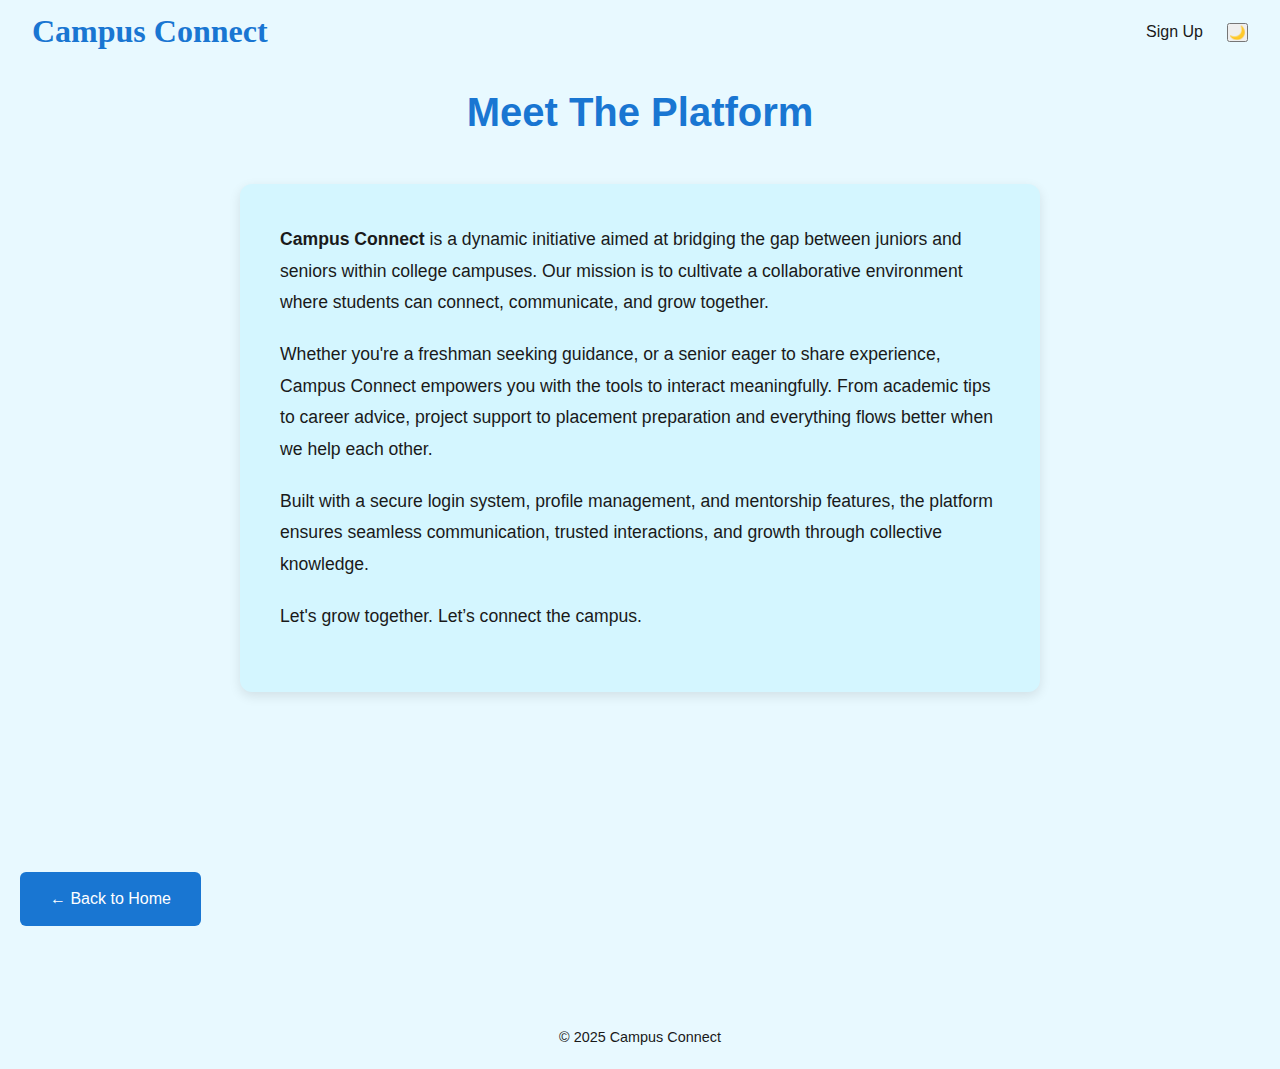
<file: Campus-Connect1/about.html>
<!DOCTYPE html>
<html lang="en" data-theme="light">
<head>
  <meta charset="UTF-8" />
  <meta name="viewport" content="width=device-width, initial-scale=1.0"/>
  <title>About Us - Campus Connect</title>
  <link rel="stylesheet" href="style.css" />
  <script src="script.js" defer></script>
</head>
<body>
  <!-- Navbar -->
  <nav class="navbar" id="navbar">
    <div class="logo">Campus Connect</div>
    <div class="menu-toggle" id="menu-toggle">&#9776;</div>
    <ul class="nav-links" id="nav-links">
      <li><a href="auth.html">Sign Up</a></li>
      <li><button id="theme-toggle">🌙</button></li>
    </ul>
  </nav>

  <!-- About Us Section -->
  <section class="section">
    <h2>Meet The Platform</h2>
    <div class="about-container">
      <p>
        <strong>Campus Connect</strong> is a dynamic initiative aimed at bridging the gap between juniors and seniors within college campuses. 
        Our mission is to cultivate a collaborative environment where students can connect, communicate, and grow together.
      </p>
      <p>
        Whether you're a freshman seeking guidance, or a senior eager to share experience, Campus Connect empowers you with the tools to interact meaningfully. From academic tips to career advice, project support to placement preparation and everything flows better when we help each other.
      </p>
      <p>
        Built with a secure login system, profile management, and mentorship features, the platform ensures seamless 
        communication, trusted interactions, and growth through collective knowledge.
      </p>
      <p>
        Let's grow together. Let’s connect the campus.
      </p>
    </div>
  </section>

  <section class="section">
    <a href="index.html" class="back-btn">← Back to Home</a>
  </section>

  <!-- Footer -->
  <footer>
    <p>&copy; 2025 Campus Connect</p>
  </footer>
</body>
</html>
</file>
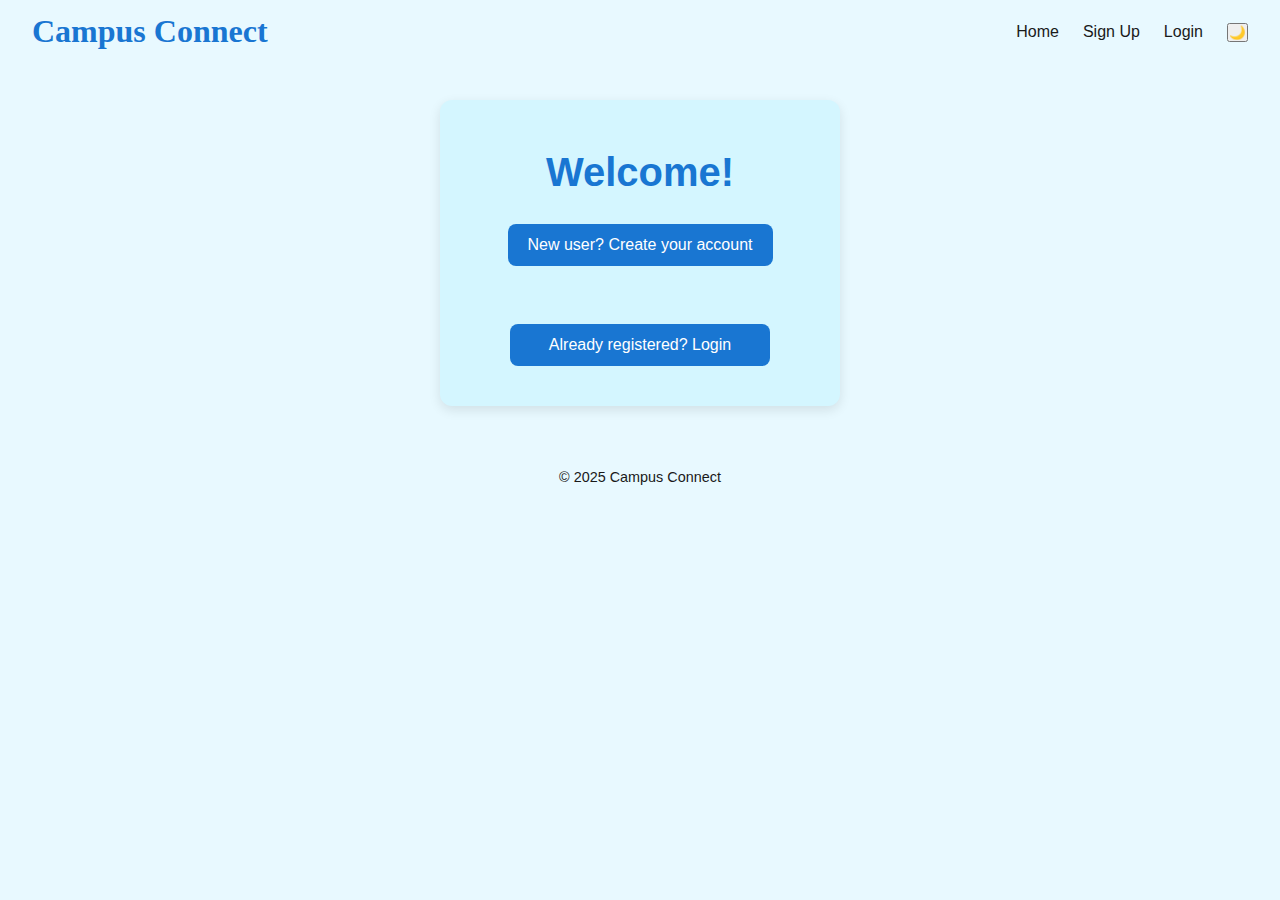
<file: Campus-Connect1/auth.html>
<!DOCTYPE html>
<html lang="en" data-theme="light">
<head>
  <meta charset="UTF-8" />
  <meta name="viewport" content="width=device-width, initial-scale=1.0"/>
  <title>Authentication - Campus Connect</title>
  <link rel="stylesheet" href="style.css" />
</head>
<body>

  <!-- Navbar -->
  <nav class="navbar" id="navbar">
    <div class="logo">Campus Connect</div>
    <div class="menu-toggle" id="menu-toggle">&#9776;</div>
    <ul class="nav-links" id="nav-links">
      <li><a href="index.html">Home</a></li>
      <li><a href="create.html">Sign Up</a></li>
      <li><a href="login.html">Login</a></li>
      <li><button id="theme-toggle">🌙</button></li>
    </ul>
  </nav>

  <section class="section auth-form" style="margin-top: 100px;">
  <h2>Welcome!</h2>
  <div class="auth-buttons">
    <a href="create.html"><button>New user? Create your account</button></a><br />
    <a href="login.html"><button>Already registered? Login</button></a>
  </div>
</section>


  <footer>
    <p>&copy; 2025 Campus Connect</p>
  </footer>

  <script src="script.js"></script>
</body>
</html>
</file>
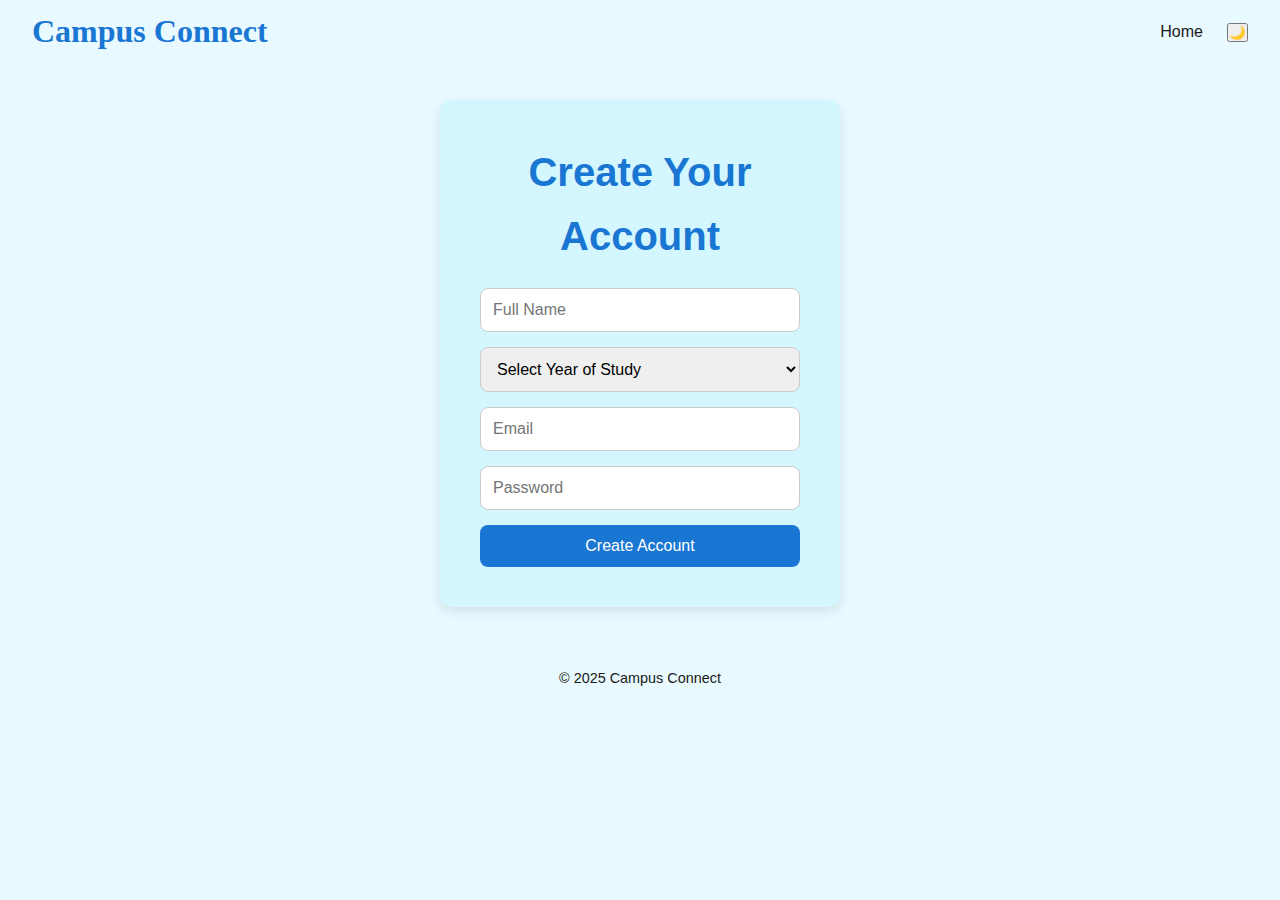
<file: Campus-Connect1/create.html>
<!DOCTYPE html>
<html lang="en" data-theme="light">
<head>
  <meta charset="UTF-8" />
  <meta name="viewport" content="width=device-width, initial-scale=1.0"/>
  <title>Create Account - Campus Connect</title>
  <link rel="stylesheet" href="style.css" />
</head>
<body>

  <!-- Navbar -->
  <nav class="navbar" id="navbar">
    <div class="logo">Campus Connect</div>
    <div class="menu-toggle" id="menu-toggle">&#9776;</div>
    <ul class="nav-links" id="nav-links">
      <li><a href="index.html">Home</a></li>
      <li><button id="theme-toggle">🌙</button></li>
    </ul>
  </nav>

  <section class="section auth-form" style="margin-top: 100px;">
    <h2>Create Your Account</h2>
    <form id="create-form">
      <input type="text" id="name" placeholder="Full Name" required />
      <select id="year" required>
        <option value="" disabled selected>Select Year of Study</option>
        <option value="1st Year">1st Year</option>
        <option value="2nd Year">2nd Year</option>
        <option value="3rd Year">3rd Year</option>
        <option value="4th Year">4th Year</option>
      </select>
      <input type="email" id="email" placeholder="Email" required />
      <input type="password" id="password" placeholder="Password" required />
      <button type="submit">Create Account</button>
    </form>
    <p id="success-message" style="color: green; display: none;">Account created successfully!</p>
  </section>

  <footer>
    <p>&copy; 2025 Campus Connect</p>
  </footer>

  <script src="script.js"></script>
  <script>
    const form = document.getElementById("create-form");
    const successMessage = document.getElementById("success-message");

    form.addEventListener("submit", function (e) {
      e.preventDefault();
      const name = document.getElementById("name").value;
      const year = document.getElementById("year").value;
      const email = document.getElementById("email").value;
      const password = document.getElementById("password").value;

      const user = { name, year, email, password };
      localStorage.setItem("campusConnectUser", JSON.stringify(user));

      successMessage.style.display = "block";
      form.reset();
    });
  </script>
</body>
</html>
</file>
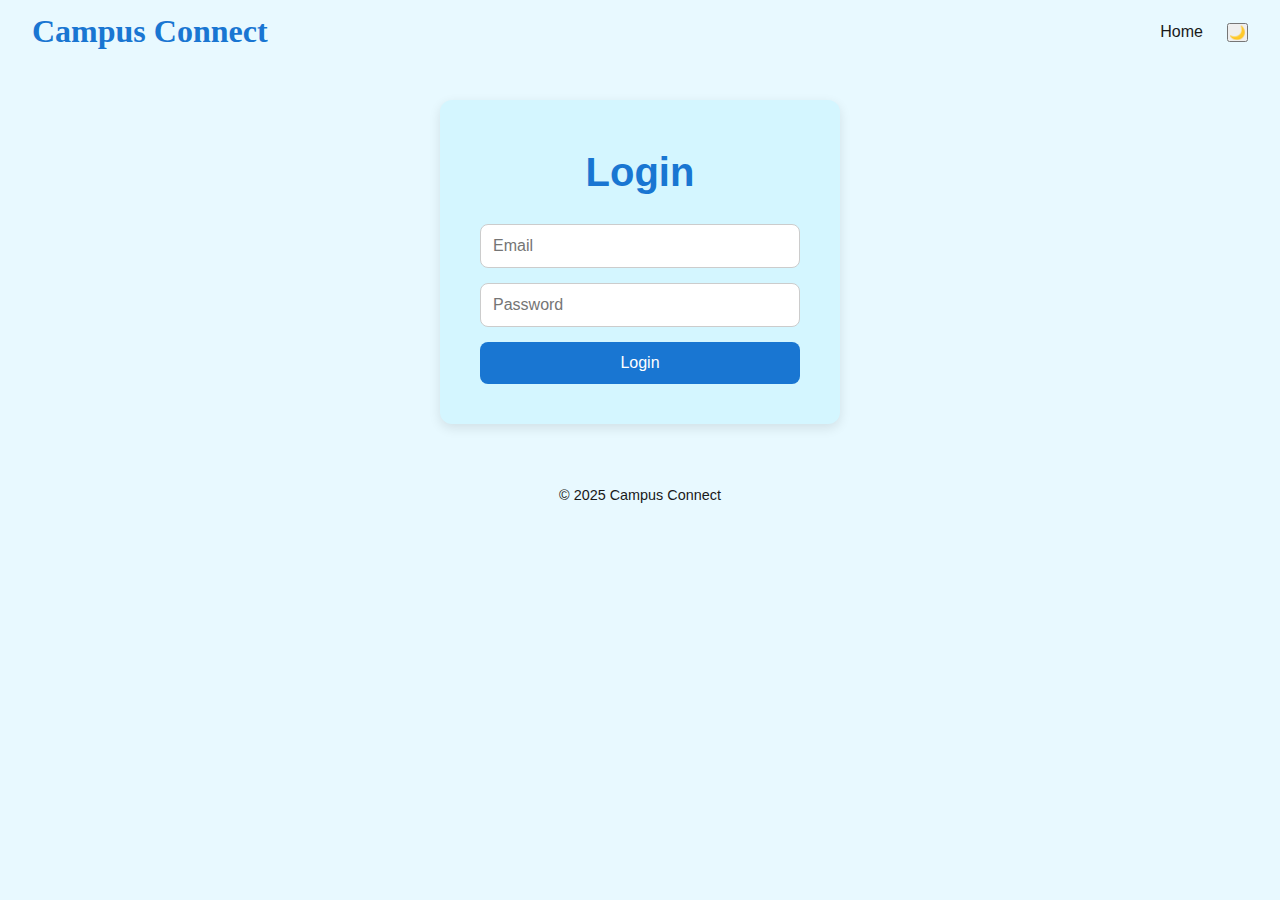
<file: Campus-Connect1/login.html>
<!DOCTYPE html>
<html lang="en" data-theme="light">
<head>
  <meta charset="UTF-8" />
  <meta name="viewport" content="width=device-width, initial-scale=1.0"/>
  <title>Login - Campus Connect</title>
  <link rel="stylesheet" href="style.css" />
</head>
<body>

  <!-- Navbar -->
  <nav class="navbar" id="navbar">
    <div class="logo">Campus Connect</div>
    <div class="menu-toggle" id="menu-toggle">&#9776;</div>
    <ul class="nav-links" id="nav-links">
      <li><a href="index.html">Home</a></li>
      <li><button id="theme-toggle">🌙</button></li>
    </ul>
  </nav>

  <section class="section auth-form" style="margin-top: 100px;">
    <h2>Login</h2>
    <form id="login-form">
      <input type="email" id="login-email" placeholder="Email" required />
      <input type="password" id="login-password" placeholder="Password" required />
      <button type="submit">Login</button>
    </form>
    <p id="error-message" style="color: red; display: none;">Wrong password or email</p>
  </section>

  <footer>
    <p>&copy; 2025 Campus Connect</p>
  </footer>

  <script src="script.js"></script>
  <script>
    const loginForm = document.getElementById("login-form");
    const errorMessage = document.getElementById("error-message");

    loginForm.addEventListener("submit", function (e) {
      e.preventDefault();
      const email = document.getElementById("login-email").value;
      const password = document.getElementById("login-password").value;

      const storedUser = JSON.parse(localStorage.getItem("campusConnectUser"));

      if (storedUser && storedUser.email === email && storedUser.password === password) {
        window.location.href = "profile.html";
      } else {
        errorMessage.style.display = "block";
      }
    });
  </script>
</body>
</html>
</file>
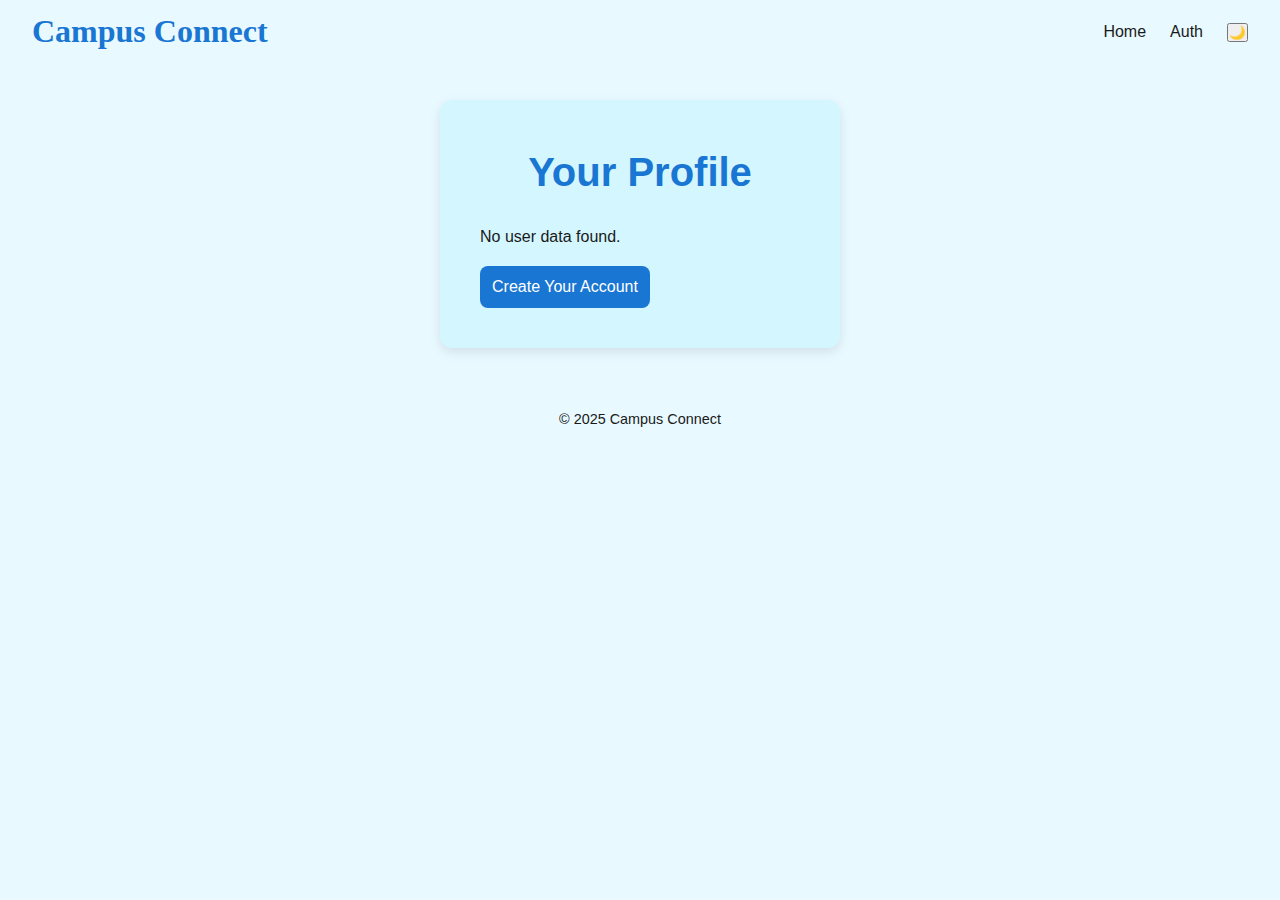
<file: Campus-Connect1/profile.html>
<!DOCTYPE html>
<html lang="en" data-theme="light">
<head>
  <meta charset="UTF-8" />
  <meta name="viewport" content="width=device-width, initial-scale=1.0"/>
  <title>User Profile - Campus Connect</title>
  <link rel="stylesheet" href="style.css" />
</head>
<body>

  <!-- Navbar -->
  <nav class="navbar" id="navbar">
    <div class="logo">Campus Connect</div>
    <div class="menu-toggle" id="menu-toggle">&#9776;</div>
    <ul class="nav-links" id="nav-links">
      <li><a href="index.html">Home</a></li>
      <li><a href="auth.html">Auth</a></li>
      <li><button id="theme-toggle">🌙</button></li>
    </ul>
  </nav>

  <section class="section auth-form" style="margin-top: 100px;">
    <h2>Your Profile</h2>
    <div class="profile-box" id="profile-box"></div>
  </section>

  <footer>
    <p>&copy; 2025 Campus Connect</p>
  </footer>

  <script src="script.js"></script>
  <script>
    const profileBox = document.getElementById("profile-box");
    const user = JSON.parse(localStorage.getItem("campusConnectUser"));

    if (user) {
      profileBox.innerHTML = `
        <p><strong>Name:</strong> ${user.name}</p>
        <p><strong>Email:</strong> ${user.email}</p>
        <p><strong>Year of Study:</strong> ${user.year}</p>
        <button id="logout-btn">Logout</button>
      `;

      document.getElementById("logout-btn").addEventListener("click", () => {
        localStorage.removeItem("campusConnectUser");
        window.location.href = "auth.html";
      });
    } else {
      profileBox.innerHTML = `
        <p style="margin-bottom: 16px;">No user data found.</p>
        <a href="create.html"><button>Create Your Account</button></a>
      `;
    }
  </script>
</body>
</html>
</file>
<file: Campus-Connect1/style.css>
/* Reset & Base */
* {
  margin: 0;
  padding: 0;
  box-sizing: border-box;
  font-family: 'Roboto', sans-serif;
}
html {
  scroll-behavior: smooth;
}
body {
  background: var(--bg);
  color: var(--text);
  line-height: 1.6;
}

/* Theme Colors */
:root {
  --bg: #E8F9FF;
  --text: #1a1a1a;
  --nav: #E8F9FF;
  --link: #1976d2;
  --hover: #1565c0;
  --card: #D4F6FF;
  --shadow: rgba(0, 0, 0, 0.1);
}
[data-theme="dark"] {
  --bg: #121212;
  --text: #eeeeee;
  --nav: #1f1f1f;
  --link: #64b5f6;
  --hover: #90caf9;
  --card: #232323;
  --shadow: rgba(255, 255, 255, 0.05);
}

/* Navbar */
.navbar {
  display: flex;
  justify-content: space-between;
  align-items: center;
  padding: 12px 32px;
  position: fixed;
  top: 0;
  left: 0;
  width: 100%;
  background: var(--nav);
  transition: background 0.3s ease, box-shadow 0.3s ease;
  z-index: 1000;
  height: 64px;
}
.navbar.scrolled {
  box-shadow: 0 2px 8px var(--shadow);
}
.logo {
  font-size: 2rem;
  font-weight: bold;
  color: var(--link);
  font-family: Garamond, serif;
}
i.fas, i.far, i.fab, i.fa {
  font-size: 48px;        /* Increased from default */
  color: var(--link);     /* Matches your theme */
  margin-bottom: 15px;    /* Optional spacing */
}

.menu-toggle {
  display: none;
  font-size: 1.8rem;
  cursor: pointer;
  color: var(--link);
}
.nav-links {
  display: flex;
  list-style: none;
  gap: 24px;
  align-items: center;
}
.nav-links li a {
  color: var(--text);
  font-size: 1rem;
  text-decoration: none;
  transition: color 0.3s ease;
}
.nav-links li a:hover {
  color: var(--hover);
}

/* Dropdown */
.nav-links li.dropdown {
  position: relative;
}
.dropdown-menu {
  display: none;
  position: absolute;
  top: 40px;
  left: 0;
  background-color: var(--card);
  list-style: none;
  padding: 10px 0;
  min-width: 160px;
  border-radius: 6px;
  box-shadow: 0 4px 12px var(--shadow);
  animation: fadeIn 0.2s ease;
}
.dropdown:hover .dropdown-menu {
  display: block;
}
.dropdown-menu li a {
  display: block;
  padding: 10px 20px;
  color: var(--text);
  font-size: 0.95rem;
}
.dropdown-menu li a:hover {
  background-color: var(--hover);
  color: white;
}
@keyframes fadeIn {
  from { opacity: 0; transform: translateY(10px); }
  to { opacity: 1; transform: translateY(0); }
}

/* Header Section */
header {
  height: 100vh;
  width: 100%;
  background: url('C15.jpg') no-repeat center center / cover ;  
  position: relative;
  display: flex;
  align-items: center;
  justify-content: center;
  text-align: center;
}
header .overlay {
  position: absolute;
  top: 0;
  left: 0;
  background: rgba(0,0,0,0.4);
  width: 100%;
  height: 100%;
  z-index: 0;
}
.hero-text {
  position: relative;
  z-index: 1;
  color: white;
  padding: 0 20px;
}
.hero-text h1 {
  font-size: 3rem;
  margin-bottom: 20px;
  border-right: 2px solid white;
  white-space: nowrap;
  overflow: hidden;
  width: 0;
  animation: typing 6s steps(30, end) 2s infinite, blink-caret 0.75s step-end infinite;
}
@keyframes typing {
  0% { width: 0; }
  50% { width: 100%; }
  70% { width: 100%; }
  100% { width: 0; }
}
@keyframes blink-caret {
  from, to { border-color: transparent; }
  50% { border-color: white; }
}
.hero-text p {
  font-size: 1.3rem;
  max-width: 600px;
  margin: 0 auto 30px;
}
.hero-text button {
  background: var(--link);
  border: none;
  color: white;
  padding: 14px 30px;
  font-size: 1rem;
  cursor: pointer;
  border-radius: 6px;
  transition: background 0.3s ease;
}
.hero-text button:hover {
  background: var(--hover);
}

/* Sections */
section {
  padding: 80px 20px;
  background: var(--bg);
}
section h2 {
  font-size: 2.5rem;
  margin-bottom: 40px;
  color: var(--link);
  text-align: center;
}

/*Meet.html*/
.back-btn {
  display: inline-block;
  margin-top: 20px;
  text-decoration: none;
  color: white;
  background: var(--link);
  padding: 14px 30px;
  border-radius: 6px;
  font-size: 1rem;
  transition: background 0.3s ease;
}
.back-btn:hover {
  background: var(--hover);
}

/* Blocks */
.blocks {
  display: flex;
  flex-wrap: wrap;
  justify-content: center;
  gap: 30px;
}
.block {
  background: var(--card);
  width: 280px;
  height: 320px;
  border-radius: 12px;
  box-shadow: 0 4px 16px var(--shadow);
  transition: transform 0.3s ease;
  display: flex;
  flex-direction: column;
  align-items: center;     /* aligns icon and text center horizontally */
  justify-content: center;
  padding: 20px;
  text-align: center;      /* ⬅️ add this line to align text */
}
.block h3 {
  margin-bottom: 10px;
}

.block p {
  margin-top: 0;
}
.block:hover {
  transform: translateY(-8px);
}
.block-icon {
  width: 70px;
  height: 70px;
  margin-bottom: 15px;
}
.block h3 {
  color: var(--link);
  font-size: 1.2rem;
  margin-bottom: 10px;
}
.block p {
  color: var(--text);
  font-size: 1rem;
}

/* Carousel */
#success-stories {
  background: var(--card);
}
.carousel {
  position: relative;
  max-width: 900px;
  margin: auto;
  display: flex;
  align-items: center;
  justify-content: center;
}
.carousel-container {
  width: 100%;
  overflow: hidden;
}
.slide {
  display: none;
  flex-direction: row;
  background: var(--card);
  padding: 30px;
  border-radius: 12px;
  align-items: center;
  justify-content: center;
  gap: 30px;
}
.slide.active {
  display: flex;
}
.slide img {
  width: 300px;
  border-radius: 10px;
}
.text {
  text-align: left;
  max-width: 400px;
}
.text h3 {
  color: var(--link);
  font-size: 1.5rem;
}
.nav {
  background: none;
  border: none;
  font-size: 2.5rem;
  color: var(--link);
  cursor: pointer;
  padding: 10px;
}
.nav:hover {
  color: var(--hover);
}

/* Forms */
.section.auth-form {
  max-width: 400px;
  background: var(--card);
  margin: 100px auto 40px;
  padding: 40px;
  border-radius: 12px;
  box-shadow: 0 4px 12px var(--shadow);
}
.auth-form h2 {
  color: var(--link);
  margin-bottom: 20px;
  text-align: center;
}
.auth-form form {
  display: flex;
  flex-direction: column;
  gap: 15px;
}
.auth-form input,
.auth-form select {
  padding: 12px;
  border: 1px solid #ccc;
  border-radius: 8px;
  font-size: 1rem;
}
.auth-form button {
  background: var(--link);
  color: white;
  border: none;
  padding: 12px;
  font-size: 1rem;
  border-radius: 8px;
  cursor: pointer;
  transition: background 0.3s ease;
}
.auth-form button:hover {
  background: var(--hover);
}

/* Auth Buttons Spacing */
.auth-buttons {
  display: flex;
  flex-direction: column;
  align-items: center;
  gap: 16px;
  margin-top: 20px;
}
.auth-buttons button {
  min-width: 260px;
  padding: 12px 20px;
}

/* Footer */
footer {
  text-align: center;
  padding: 20px;
  background-color: var(--nav);
  color: var(--text);
  font-size: 0.9rem;
}

/* Responsive */
@media (max-width: 768px) {
  .menu-toggle {
    display: block;
  }
  .nav-links {
    display: none;
    flex-direction: column;
    background: var(--nav);
    position: absolute;
    top: 64px;
    right: 16px;
    padding: 16px;
    border-radius: 10px;
    box-shadow: 0 4px 12px var(--shadow);
    align-items: flex-start;
  }
  .nav-links.open {
    display: flex;
  }
  .nav-links li {
    margin-bottom: 10px;
  }
  .blocks {
    flex-direction: column;
    align-items: center;
  }
  .slide {
    flex-direction: column;
  }
  .slide img {
    width: 100%;
    max-width: 280px;
  }
  .text {
    text-align: center;
  }
}

/*About us*/

.about-container {
  max-width: 800px;
  margin: 0 auto;
  background: var(--card);
  padding: 40px;
  border-radius: 12px;
  box-shadow: 0 4px 12px var(--shadow);
  font-size: 1.1rem;
  line-height: 1.8;
  color: var(--text);
}
.about-container p {
  margin-bottom: 20px;
}

/*Browse.html*/
.section-subtext {
  text-align: center;
  margin-top: -20px;
  margin-bottom: 40px;
  font-size: 1.1rem;
  color: var(--text);
}

.alumni-stats {
  display: flex;
  flex-wrap: wrap;
  justify-content: center;
  gap: 30px;
  margin-bottom: 50px;
}

.stat-card {
  background: var(--card);
  border-radius: 16px;
  padding: 30px;
  text-align: center;
  width: 260px;
  box-shadow: 0 4px 12px var(--shadow);
  position: relative;
}

.stat-card i {
  font-size: 36px;
  color: var(--link);
  margin-bottom: 12px;
}

.stat-card h3 {
  font-size: 2rem;
  margin: 10px 0 5px;
  color: var(--link);
}

.stat-card p {
  font-size: 1rem;
  margin-bottom: 10px;
  color: var(--text);
}

.stat-trend {
  color: green;
  font-size: 0.9rem;
  font-weight: bold;
}

.status.active {
  color: #ffa000;
  font-weight: bold;
}

.filter-btn {
  background: transparent;
  border: 1px solid var(--link);
  color: var(--link);
  padding: 8px 14px;
  border-radius: 8px;
  cursor: pointer;
  font-size: 0.9rem;
  transition: all 0.3s ease;
}
.filter-btn:hover {
  background: var(--link);
  color: white;
}

.alumni-cards {
  display: flex;
  flex-wrap: wrap;
  justify-content: center;
  gap: 30px;
}

.alumni-card {
  background: var(--card);
  border-radius: 16px;
  padding: 20px;
  width: 240px;
  text-align: center;
  box-shadow: 0 4px 12px var(--shadow);
  transition: transform 0.3s ease;
}
.alumni-card:hover {
  transform: translateY(-6px);
}
.alumni-card img {
  width: 100px;
  height: 100px;
  border-radius: 50%;
  object-fit: cover;
  margin-bottom: 15px;
}
.alumni-card h4 {
  color: var(--link);
  margin-bottom: 6px;
}
.alumni-card p {
  font-size: 0.95rem;
  color: var(--text);
}



/* Modal Styles */
.modal {
  display: none;
  position: fixed;
  z-index: 2000;
  left: 0;
  top: 0;
  width: 100%;
  height: 100%;
  overflow: auto;
  background: rgba(0, 0, 0, 0.4);
}

.modal-content {
  background: var(--card);
  margin: 10% auto;
  padding: 30px;
  border-radius: 12px;
  width: 90%;
  max-width: 400px;
  box-shadow: 0 4px 16px var(--shadow);
  position: relative;
}

.modal-content h3 {
  margin-bottom: 20px;
  color: var(--link);
  text-align: center;
}

.modal-content label {
  display: block;
  margin: 10px 0 5px;
  font-weight: bold;
  color: var(--text);
}

.modal-content input,
.modal-content select {
  width: 100%;
  padding: 10px;
  margin-bottom: 15px;
  border-radius: 8px;
  border: 1px solid #ccc;
  font-size: 1rem;
}

.modal-content button {
  background: var(--link);
  color: white;
  border: none;
  padding: 10px;
  border-radius: 8px;
  cursor: pointer;
  width: 100%;
  font-size: 1rem;
}

.close-modal {
  position: absolute;
  top: 12px;
  right: 16px;
  font-size: 22px;
  font-weight: bold;
  cursor: pointer;
  color: var(--text);
}

/*Contact Us*/

.contact-container {
  display: flex;
  flex-wrap: wrap;
  justify-content: center;
  gap: 40px;
  margin-top: 40px;
}

.contact-card, .contact-info {
  background: var(--card);
  padding: 30px;
  border-radius: 12px;
  box-shadow: 0 4px 12px var(--shadow);
  max-width: 400px;
  width: 100%;
}

.contact-card form {
  display: flex;
  flex-direction: column;
  gap: 15px;
}

.contact-card input,
.contact-card textarea {
  padding: 12px;
  font-size: 1rem;
  border-radius: 8px;
  border: 1px solid #ccc;
}

.contact-card .checkbox-group {
  display: flex;
  align-items: center;
  gap: 10px;
}

.send-btn {
  background: var(--link);
  color: white;
  border: none;
  padding: 12px;
  font-size: 1rem;
  border-radius: 8px;
  cursor: pointer;
  transition: background 0.3s ease;
}
.send-btn:hover {
  background: var(--hover);
}

.contact-info h3 {
  color: var(--link);
  margin-bottom: 15px;
}

.contact-info p {
  font-size: 1rem;
  margin: 10px 0;
  color: var(--text);
}

.social-icons {
  margin-top: 20px;
  display: flex;
  gap: 15px;
}

.social-icons a {
  font-size: 1.5rem;
  color: var(--link);
  transition: color 0.3s ease;
}
.social-icons a:hover {
  color: var(--hover);
}

.contact-info i {
  font-size: 1.1rem;
  margin-right: 8px;
}

/* Social Media Icons */
.social-icons i {
  font-size: 1.6rem;
}


/*  Setup.html */

.setup-form {
  max-width: 800px;
  margin: auto;
  background: var(--card);
  padding: 40px;
  border-radius: 12px;
  box-shadow: 0 4px 12px var(--shadow);
  display: flex;
  flex-direction: column;
  gap: 20px;
}

.setup-form .form-row {
  display: flex;
  gap: 20px;
  flex-wrap: wrap;
}
.setup-form input,
.setup-form select,
.setup-form textarea {
  flex: 1;
  padding: 12px;
  font-size: 1rem;
  border-radius: 8px;
  border: 1px solid #ccc;
}

.setup-form textarea {
  width: 100%;
  resize: none;
}

.profile-pic-wrapper {
  display: flex;
  align-items: center;
  gap: 20px;
}

.profile-pic {
  width: 100px;
  height: 100px;
  border-radius: 50%;
  object-fit: cover;
}

.upload-icon img {
  width: 30px;
  cursor: pointer;
}

.submit-btn {
  background: var(--link);
  color: white;
  border: none;
  padding: 14px;
  font-size: 1rem;
  border-radius: 8px;
  cursor: pointer;
  transition: background 0.3s ease;
}
.submit-btn:hover {
  background: var(--hover);
}

.profile-pic-wrapper {
  display: flex;
  justify-content: center;
  margin: 30px 0;
}

.profile-pic-label {
  cursor: pointer;
}

.profile-pic-circle {
  position: relative;
  width: 120px;
  height: 120px;
  border-radius: 50%;
  overflow: hidden;
  border: 3px solid var(--link);
  background-color: var(--card);
  display: flex;
  align-items: center;
  justify-content: center;
}

.profile-pic-circle img {
  width: 100%;
  height: 100%;
  object-fit: cover;
  display: block;
}

.profile-pic-circle i {
  position: absolute;
  bottom: 5px;
  right: 5px;
  background: var(--link);
  color: white;
  padding: 6px;
  border-radius: 50%;
  font-size: 16px;
  box-shadow: 0 2px 6px rgba(0, 0, 0, 0.2);
}


.upload-toast {
  margin-top: 10px;
  text-align: center;
  color: green;
  font-size: 0.95rem;
  animation: fadeOut 2s ease forwards;
}

@keyframes fadeOut {
  0% { opacity: 1; }
  70% { opacity: 1; }
  100% { opacity: 0; display: none; }
}
</file>
